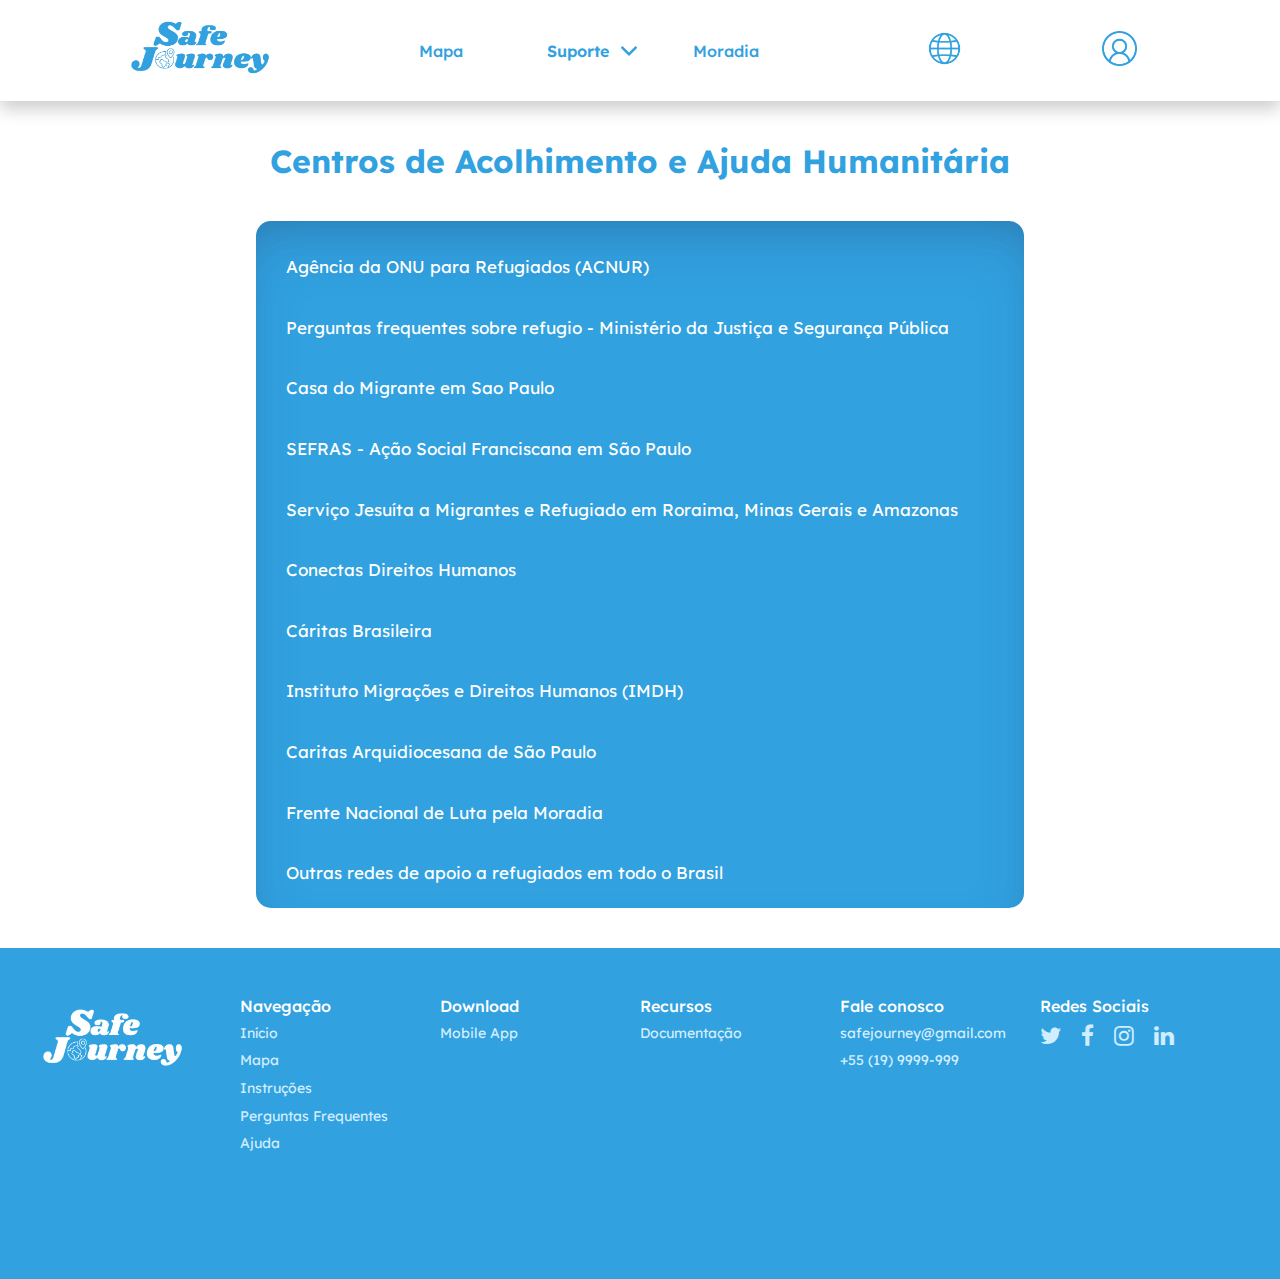
<file: ajuda.html>
<!DOCTYPE html>
<html lang="pt-br">
<head>
    <meta charset="UTF-8">
    <meta name="viewport" content="width=device-width, initial-scale=1.0">
    <title>Safe Journey - Ajuda</title>
    <link rel="shortcut icon" href="favicon.ico" type="image/x-icon">
    <link rel="stylesheet" href="./css/ajuda.css">
    <link rel="stylesheet" href="https://cdnjs.cloudflare.com/ajax/libs/font-awesome/4.7.0/css/font-awesome.min.css">
    <!-- IMPORTANDO FONTE -->
    <style>
        @import url('https://fonts.googleapis.com/css2?family=Lexend:wght@100..900&display=swap');
    </style>
</head>
<body>

<!-- MENU DE NAVEGAÇÃO -->
<header>
  <a href="./index.html"><img class="logo" src="./img/logo2.png" alt="Logo Safe Journey" style="width: 60%; height: 80%; margin-top: 5px; margin-bottom: 5px; margin-right: -10px;" /></a> 
  <div class="navbar">
    <a data-i18n="map" href="./mapa1.html">Mapa</a>
    <div class="dropdown">
      <button data-i18n="suporte" class="dropbtn">Suporte</button><img class="down" src="./img/seta3.png">
      <div class="dropdown-content">
        <a data-i18n="title1" href="./instrucoes.html">Instruções</a>
        <a data-i18n="title2" href="./perguntas.html">Perguntas Frequentes</a>
        <a data-i18n="ajuda" href="./ajuda.html">Ajuda</a>
      </div>
    </div>
    <a data-i18n="moradia" href="./moradia.html">Moradia</a>
  </div>
  <div class="lang">
    <button class="lang"><img src="./img/language.png" style="width: 100%"/></button>
    <div class="dropdown-content">
      <a href="#" onclick="mudarIdioma('en')">English</a>
      <a href="#" onclick="mudarIdioma('pt')">Portuguese</a>
    </div>
  </div>
  <div class="user_pfp">
    <button class="user_pfp"><img src="./img/user.png"></button>
    <div class="dropdown-content">
      <a data-i18n="perfil" href="./perfil.html">Ver perfil</a>
      <a data-i18n="logout" href="#" onclick="logout()">Sair</a>
    </div>
  </div>
  </div>
  </div>
</header>

    <br>
    <br>
    <h1 class="t_ajuda" data-i18n="title3"></h1>
    <br>
    <br>
    <div class="ajuda">
      <div class="container">
        <p><a data-i18n="h1" href="https://help.unhcr.org/brazil/" target=_blank>Agência da ONU para Refugiados (ACNUR)</a></p>
        <p><a data-i18n="h2" href="https://www.gov.br/mj/pt-br/acesso-a-informacao/perguntas-frequentes/refugio" target=_blank>Perguntas frequentes sobre refugio - Ministério da Justiça e Segurança Pública</a></p>
        <p><a data-i18n="h3" href="https://missaonspaz.org/casa-do-migrante/" target=_blank>Casa do Migrante em São Paulo</a></p>
        <p><a data-i18n="h4" href="https://www.sefras.org.br/imigrantes-e-refugiados" target="_blank">SEFRAS - Ação Social Franciscana em São Paulo</a></p>
        <p><a data-i18n="h5" href="https://sjmrbrasil.org/">Serviço Jesuíta a Migrantes e Refugiado em Roraima, MG e em Amazonas</a></p>
        <p><a data-i18n="h6" href="https://www.conectas.org/noticias/conectas-lanca-relatorio-anual-de-atividades-de-2023/?gad_source=1&gclid=Cj0KCQjwr9m3BhDHARIsANut04YlD2H584NKQGCPB22iifWgB0fm1Lg3VngWPll8RsyLkGpkI2SEk34aAp30EALw_wcB#:~:text=Conectas%20divulga%20seu%20relat%C3%B3rio%20anual,e%20da%20democracia%20no%20Brasil.">Conectas Direitos Humanos</a></p>
        <p><a data-i18n="h7" href="https://caritas.org.br/">Cáritas Brasileira</a></p>
        <p><a data-i18n="h8" href="https://www.migrante.org.br/">Instituto Migrações e Direitos Humanos (IMDH)</a></p>
        <p><a data-i18n="h9" href="https://caritascampinas.org.br/">Caritas Arquidiocesana</a></p>
        <p><a data-i18n="h10" href="https://portaldaflm.com.br/">Frente Nacional de Luta pela Moradia</a></p>
        <p><a data-i18n="h11" href="https://www.gov.br/mj/pt-br/assuntos/seus-direitos/refugio/integracao-local/rede-de-apoio-a-refugiados">Outras redes de apoio a refugiados em todo o Brasil</a></p>
        <br>
      </div>
    </div>
  <br>
  <br>

 <!-- FOOTER -->
 <footer>
  <div class="footer-col">
    <a href="./index.html"><img class="logo" src="./img/safeJourney_logo.png" alt="Logo Safe Journey" style="width: auto; height: 28%; margin-top: 5px; margin-bottom: 5px;" /></a> 
    <div class="nav">
      <h1 data-i18n="nav" class="title">Navegação</h1>
      <a data-i18n="home" href="./index.html">Início</a>
      <a data-i18n="map" href="./mapa1.html">Mapa</a>
      <a data-i18n="title1" href="./instrucoes.html">Instruções</a>
      <a data-i18n="title2" href="./perguntas.html">Perguntas Frequentes</a>
      <a data-i18n="ajuda" href="./ajuda.html">Ajuda</a>
    </div>
    <div class="download">
      <h1 class="title">Download</h1>
      <a href="#">Mobile App</a>
    </div>
    <div class="recursos">
      <h1 data-i18n="recursos" class="title">Recursos</h1>
      <a data-i18n="docm" href="#">Documentação</a>
    </div>
    <div class="fale_conosco">
      <h1 data-i18n="us" class="title">Fale Conosco</h1>
      <p>safejourney@gmail.com</p>
      <p>+55 (19) 9999-999</p>
    </div>
    <div class="redes_sociais">
      <h1 data-i18n="redes" class="title">Redes Sociais</h1>
      <div class="redes_sociais_icons">
        <br />
        <a href="https://x.com"
          ><i class="fa fa-twitter" style="font-size: 23px"></i
        ></a>
        <a href="https://www.facebook.com"
          ><i class="fa fa-facebook" style="font-size: 23px"></i
        ></a>
        <a href="https://www.instagram.com"
          ><i class="fa fa-instagram" style="font-size: 23px"></i
        ></a>
        <a href="https://br.linkedin.com"
          ><i class="fa fa-linkedin" style="font-size: 23px"></i
        ></a>
      </div>
    </div>
  </div>
</footer>
</body>
<script src="https://cdn.botpress.cloud/webchat/v2.2/inject.js"></script>
<script src="https://files.bpcontent.cloud/2024/10/03/19/20241003194822-4APW5AQH.js"></script>

<script src="./js/translation.js"></script>
<script src="./js/lang.js"></script>
</html>
</file>
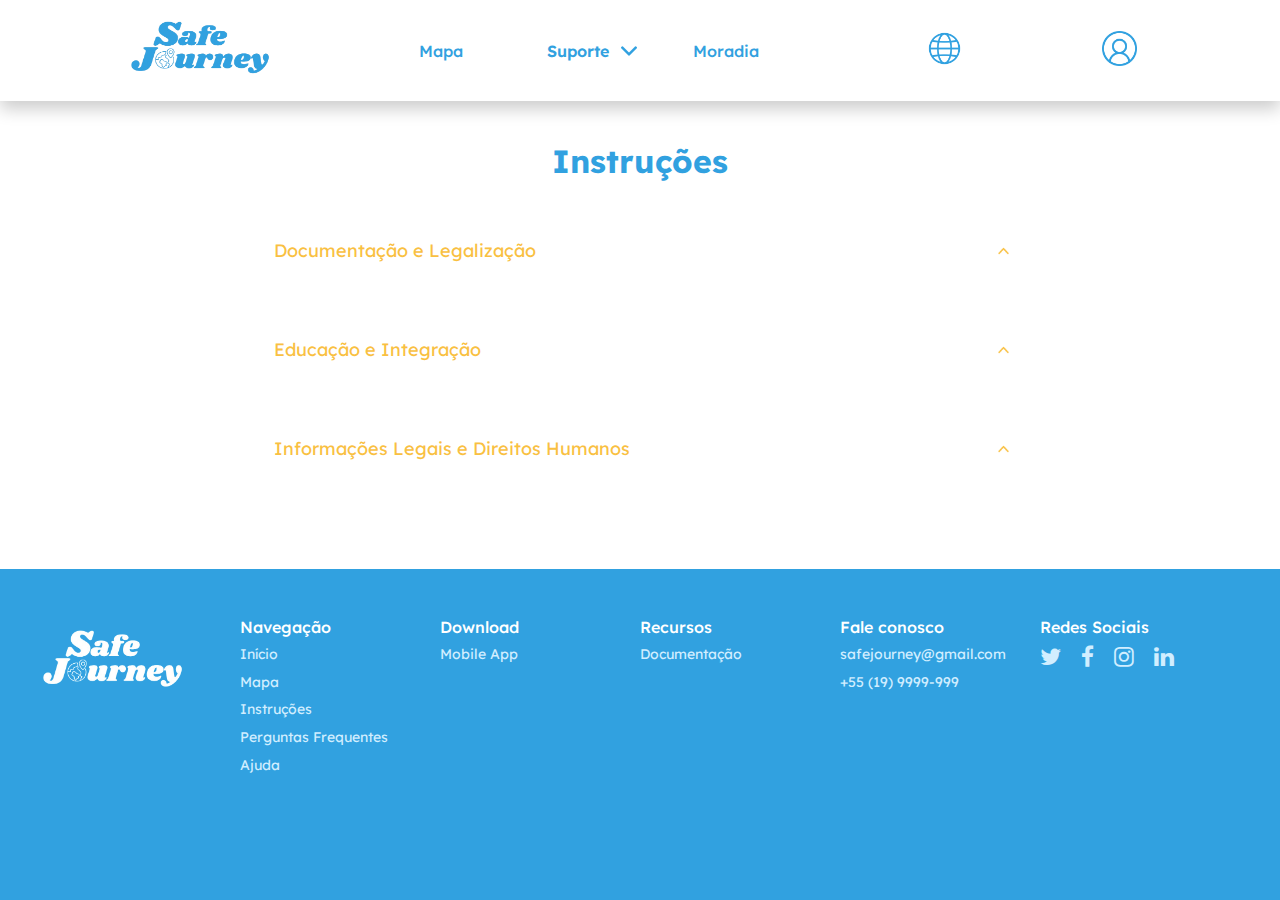
<file: instrucoes.html>
<!DOCTYPE html>
<html lang="pt-br">
<head>
    <meta charset="UTF-8">
    <meta name="viewport" content="width=device-width, initial-scale=1.0">
    <title>Safe Journey - Instruções</title>
    <link rel="shortcut icon" href="favicon.ico" type="image/x-icon">
    <link rel="stylesheet" href="./css/instrucoes.css">
    <link rel="stylesheet" href="https://cdnjs.cloudflare.com/ajax/libs/font-awesome/4.7.0/css/font-awesome.min.css">
    <!-- IMPORTANDO FONTE -->
    <style>
        @import url('https://fonts.googleapis.com/css2?family=Lexend:wght@100..900&display=swap');
    </style>
</head>
<body>

<!-- MENU DE NAVEGAÇÃO -->
<header>
  <a href="./index.html"><img class="logo" src="./img/logo2.png" alt="Logo Safe Journey" style="width: 60%; height: 80%; margin-top: 5px; margin-bottom: 5px; margin-right: -10px;" /></a> 
  <div class="navbar">
    <a data-i18n="map" href="./mapa1.html">Mapa</a>
    <div class="dropdown">
      <button data-i18n="suporte" class="dropbtn">Suporte</button><img class="seta" src="./img/seta3.png">
      <div class="dropdown-content">
        <a data-i18n="title1" href="./instrucoes.html">Instruções</a>
        <a data-i18n="title2" href="./perguntas.html">Perguntas Frequentes</a>
        <a data-i18n="ajuda" href="./ajuda.html">Ajuda</a>
      </div>
    </div>
    <a data-i18n="moradia" href="./moradia.html">Moradia</a>
  </div>
  <div class="lang">
    <button class="lang"><img src="./img/language.png" style="width: 100%"/></button>
    <div class="dropdown-content">
      <a href="#" onclick="mudarIdioma('en')">English</a>
      <a href="#" onclick="mudarIdioma('pt')">Portuguese</a>
    </div>
  </div>
  <div class="user_pfp">
    <button class="user_pfp"><img src="./img/user.png"></button>
    <div class="dropdown-content">
      <a data-i18n="perfil" href="./perfil.html">Ver perfil</a>
      <a data-i18n="logout" href="#" onclick="logout()">Sair</a>
    </div>
  </div>
  </div>
  </div>
</header>

<br>
<br>
<h1 class="t_instrucoes" data-i18n="title1"></h1>
<br>
<br>

<!-- INSTRUÇÕES -->
<div class="instrucoes">
  <!-- Documentação e Legalização -->
  <div class="doc">
    <div class="accordion">
      <button data-i18n="doc" class="btn_acc">Documentação e Legalização</button><img class="down" src="./img/seta.png">
    </div>
    <div class="content">
      <div class="box">
        <p data-i18n="doc_desc1">Para solicitar refúgio no Brasil é preciso estar em solo brasileiro, assim que a pessoa chegar é necessário que ela vá para uma delegacia da Polícia Federal ou uma unidade de imigração na fronteira.</p> 
        <p data-i18n="doc_desc2">A solicitação é gratuita e pode ser feita pela pessoa imigrante, não é obrigatório ter um advogado.</p>
        <button data-i18n="doc_sub1" class="subaccordion">Primeiro passo<span class="down2"></span></button>
        <div class="container">
          <p data-i18n="doc_sub1_desc1">- Fazer um cadastro no Sisconare, um sistema na qual se solicita o reconhecimento da condição de refugiado no Brasil; </p>
          <p data-i18n="doc_sub1_desc2">- Entrar no sistema, clicar em “Solicitações” e clicar na opção “Solicitação de refúgio";</p>
          <p data-i18n="doc_sub1_desc3">- Responder o formulário disponível;</p>
          <p data-i18n="doc_sub1_desc4">- Imprimir a página ou anotar o código de controle;</p> 
          <p data-i18n="doc_sub1_desc5">- Agendar atendimento na Polícia Federal para emitir seu documento de identificação o protocolo de refúgio. </p>
        </div>
        <button data-i18n="doc_sub2" class="subaccordion">Segundo passo<span class="down"></span></button>
        <div class="container">
          <p data-i18n="doc_sub2_desc1">- Após o preenchimento do formulário é preciso levar o número de controle que aparece na tela para uma unidade da Polícia Federal, pois lá eles coletarão as digitais para fazer o registro do solicitante. Ao final, é entregue o Protocolo de Refúgio;</p>
          <p data-i18n="doc_sub2_desc2">- Esse protocolo precisa ser renovado anualmente na Polícia Federal, até o processo de refúgio ser decidido pelo Conare. Se ele não for renovado após 6 meses da data de validade, o processo de refúgio é extinto sem análise do Conare e o solicitante fica irregular no Brasil.</p> 
          <p data-i18n="doc_sub2_desc3">Consulte no link abaixo o endereço das unidades da Polícia Federal e verifique se é preciso agendar atendimento.</p>
          <p><a target="_blank" href="https://www.gov.br/pf/pt-br/acesso-a-informacao/institucional/quem-e-quem/superintendencias-e-delegacias">https://www.gov.br/pf/pt-br/acesso-a-informacao/institucional/quem-e-quem/superintendencias-e-delegacias.</a></p>
        </div>
        <button data-i18n="doc_sub3" class="subaccordion">Terceiro passo<span class="down"></span></button>
        <div class="container">
          <p><strong data-i18n="doc_sub3_title1">Entrevista de elegibilidade:</strong></p>
          <p data-i18n="doc_sub3_desc1">A entrevista de elegibilidade tem como função fazer o reconhecimento das condições da pessoa que solicita refúgio. Essa pessoa conversará com um representante da Coordenação-Geral do Conare para explicar com o máximo de detalhes possível o motivo de ter saído do país de origem e ter pedido refúgio no Brasil.</p> 
          <p data-i18n="doc_sub3_desc2">Se tiver documentos, fotos, matérias de revistas que comprovem a situação pessoal que vivenciou no país de origem, leve à entrevista ou envie essas informações para a Coordenação-Geral do Conare <a target="_blank" href="https://www.gov.br/mj/pt-br/assuntos/seus-direitos/refugio/servicos/enviar-documentos-e-informacoes">neste link</a>.</p>
          <p data-i18n="doc_sub3_desc3">As informações apresentadas não serão reveladas, estão protegidas por lei e somente representantes do governo brasileiro terão acesso a eles. </p>
          <p data-i18n="doc_sub3_desc4">Logo após, o Comitê Nacional para os Refugiados (Conare) poderá analisar melhor o seu pedido e tomar uma decisão.  </p>
          <br>
          <p><strong data-i18n="doc_sub3_title2">Como funciona a entrevista?</strong></p>
          <p data-i18n="doc_sub3_desc5">As entrevistas são feitas por videoconferência ou presencialmente em um dos Núcleos Regionais da CG-Conare em São Paulo (SP), Campinas (SP) ou Rio de Janeiro (RJ), ou na sede em Brasília (DF). Algumas missões para outras regiões do país também ocorrem de tempos em tempos. A modalidade da entrevista depende do endereço da pessoa solicitante. </p>
          <p data-i18n="doc_sub3_desc6">Os links abaixo ensinam a acessar a entrevista pelo computador e pelo celular/tablet: </p>
          <p data-i18n="doc_sub3_desc7">- Computador: <a href="https://youtu.be/S0cl3nZgRW0">https://youtu.be/S0cl3nZgRW0;</a></p>
          <p data-i18n="doc_sub3_desc8">- Computador (Espanhol): <a href="https://youtu.be/bCkVpEBP6JMv">https://youtu.be/bCkVpEBP6JMv;</a></p>
          <p data-i18n="doc_sub3_desc9">- Celular/Tablet: <a href="https://youtu.be/clXBd1XC7O8">https://youtu.be/clXBd1XC7O8;</a></p>
          <p data-i18n="doc_sub3_desc10">- Explicação e detalhes sobre a entrevista: <a href="https://youtu.be/IG8EtSnkFFE">https://youtu.be/IG8EtSnkFFE;</a></p>
          <br>
          <p><strong data-i18n="doc_sub3_title3">O que levar para a entrevista?</strong></p>
          <p data-i18n="doc_sub3_desc11">- Passaporte;</p>
          <p data-i18n="doc_sub3_desc12">- Protocolo de Refúgio;</p>
          <p data-i18n="doc_sub3_desc13">- CPF;</p>
          <p data-i18n="doc_sub3_desc14">- Carteira de trabalho;</p>
          <p data-i18n="doc_sub3_desc15">- Carteira de identidade;</p>
          <p data-i18n="doc_sub3_desc16">- Fotos;</p>
          <p data-i18n="doc_sub3_desc17">- Matérias de jornais e revistas etc.</p>
          <br>
          <p><strong data-i18n="doc_sub3_title4">Não falo português. Como faço?</strong></p>
          <p data-i18n="doc_sub3_desc18">A Coordenação-Geral do Conare providencia intérpretes nos idiomas inglês, espanhol, francês, árabe e chinês. Porém é necessário avisar com antecedência que você precisa de um intérprete em um desses idiomas, enviando um e-mail para entrevista.conare@mj.gov.br ou mensagem pelo WhatsApp +55 (61) 99972-7298.</p> 
          <p data-i18n="doc_sub3_desc19">Se a pessoa solicitante falar apenas uma outra língua, será preciso levar um intérprete, que deverá assinar um Termo de Responsabilidade do Intérprete e enviar à Coordenação-Geral do Conare. Clique nos links abaixo para baixar o termo no idioma de preferência: </p>
          <p>- <a target="_blank" href="https://www.gov.br/mj/pt-br/assuntos/seus-direitos/refugio/o-que-e-refugio/anexos/termoderesponsabilidadeinterpretev3-1.pdf">Termo de Responsabilidade do(a) Intérprete (Português)</a>;</p>
          <p>- <a target="_blank" href="https://www.gov.br/mj/pt-br/assuntos/seus-direitos/refugio/o-que-e-refugio/anexos/termo-de-responsabilidade-interprete-english.pdf">Interpreter Statement of Responsability (English)</a>;</p>
          <p>- <a target="_blank" href="https://www.gov.br/mj/pt-br/assuntos/seus-direitos/refugio/o-que-e-refugio/anexos/termo-de-responsabilidade-interprete-espanhol-v2.pdf">Declaración de Responsabilidad del(de la) Intérprete (Español)</a>;</p>
          <p>- <a target="_blank" href="https://www.gov.br/mj/pt-br/assuntos/seus-direitos/refugio/o-que-e-refugio/anexos/termo-de-responsabilidade-interprete-v2_fr.pdf">Terme de Responsabilité de l'Intérprete (Francês)</a>;</p>
          <p>- <a target="_blank" href="https://www.gov.br/mj/pt-br/assuntos/seus-direitos/refugio/o-que-e-refugio/anexos/termo-de-responsabilidade-arabe.pdf">بيان†واجبات†المترجم†ومسؤوليات†ه (Árabe)</a>.</p>
          <br>
        </div>
      </div>
    </div>
  </div>

  <br>
  <br>
  
  <!-- Educação e Integração -->
  <div class="edu">
    <div class="accordion">
      <button data-i18n="edu" class="btn_acc">Educação e Integração</button><img class="down" src="./img/seta.png">
    </div>
    <div class="content">
      <div class="box">
        <button data-i18n="edu_sub1" class="subaccordion">Direitos Educacionais para Refugiados<span class="down"></span></button>
        <div class="container">
          <p data-i18n="edu_sub1_desc1">Devido a Lei 9.474/1997 - Estatuto dos Refugiados, os solicitantes de refúgio e os refugiados têm o direito à educação no Brasil. O sistema educacional brasileiro é composto por diferentes níveis, como: </p>
          <p data-i18n="edu_sub1_desc2">- Educação Infantil (0-6 anos), que inclui creches e pré-escolas;</p>
          <p data-i18n="edu_sub1_desc3">- Ensino Fundamental (7-14 anos), dividido do 1º ao 9º ano, inclui escolas estaduais e municipais; </p>
          <p data-i18n="edu_sub1_desc4">- Ensino Médio (15-17 anos), dividido do 1º ao 3º ano, também inclui escolas estaduais e municipais. </p>
          <p data-i18n="edu_sub1_desc5">Caso não tenha toda a documentação necessária, a legislação brasileira sobre refúgio declara que processos administrativos, como a matrícula em escolas, devem ser facilitados para pessoas refugiadas. </p>
          <p data-i18n="edu_sub1_desc6">Além do mais, refugiados e solicitantes de refúgio que possuem diplomas universitários têm a possibilidade de revalidar seus certificados com a ajuda do ACNUR e seus parceiros.</p>
          <br>
          <p><strong data-i18n="edu_sub1_desc7">Fonte: </strong><a data-i18n="edu_sub1_link" href="https://help.unhcr.org/brazil/educacao/#:~:text=Em%20S%C3%A3o%20Paulo%2C%20a%20organiza%C3%A7%C3%A3o,Clique%20aqui%20e%20saiba%20mais" target=_blank>Educação - Agência da ONU para Refugiados (ACNUR)</a></p>
          <br>
        </div>
      </div>        
      <div class="box">
        <button data-i18n="edu_sub2" class="subaccordion">Curso de Português<span class="down"></span></button>
        <div class="container">
          <p data-i18n="edu_sub2_desc1">A Fluency Academy, em parceria com o ACNUR (Alto Comissariado das Nações Unidas para os Refugiados), está oferecendo cursos de português online voltados para falantes de espanhol. Esses cursos são uma ótimos para quem deseja aprender ou aprimorar o português, principalmente para solicitantes de refúgio, refugiados e imigrantes.</p>
          <p data-i18n="edu_sub2_desc2">Além dos cursos online, algumas instituições públicas e organizações da sociedade civil também oferecem cursos de português presenciais e gratuitos. Esses cursos são oferecidos em várias regiões do Brasil por organizações parceiras do ACNUR. Porém, devido à alta demanda, pode haver listas de espera para conseguir uma vaga. </p>
          <p data-i18n="edu_sub2_desc3">Para conseguir achar um curso presencial, é indicado buscar as organizações parceiras do ACNUR na sua região.</p>
          <br>
          <p><strong data-i18n="edu_sub1_desc7">Fonte: </strong><a data-i18n="edu_sub2_link" href="https://help.unhcr.org/brazil/educacao/#:~:text=Em%20S%C3%A3o%20Paulo%2C%20a%20organiza%C3%A7%C3%A3o,Clique%20aqui%20e%20saiba%20mais" target=_blank>Educação - Agência da ONU para Refugiados (ACNUR)</a></p>
          <br>
        </div>
      </div>
      <div class="box">
        <button class="subaccordion" data-i18n="edu_sub3">Informações para trabalhadores refugiados<span class="down"></span></button>
        <div class="container">
          <p data-i18n="edu_sub3_desc1">A campanha "Proteja o Trabalho" é uma iniciativa permanente promovida pela Secretaria de Inspeção do Trabalho (SIT) desde setembro de 2020, em colaboração com a Organização Internacional do Trabalho (OIT), a Organização Internacional para as Migrações (OIM) e o Alto Comissariado das Nações Unidas para os Refugiados (ACNUR). </p>
          <p data-i18n="edu_sub3_desc2">Esse projeto tem como objetivo principal informar e conscientizar trabalhadores migrantes e refugiados, empregadores e outros membros da sociedade civil sobre os direitos trabalhistas estabelecidos pela legislação brasileira. A campanha aborda temas como carteira de trabalho, trabalho infantil, trabalho análogo à escravidão, aprendizagem profissional, trabalho temporário, entre outros.</p>
          <p data-i18n="edu_sub3_desc3">Para facilitar o acesso à informação, são disponibilizados cartilhas e vídeos em diversos idiomas, entre eles o inglês, espanhol, francês e árabe. Esse material auxilia os trabalhadores a ter consciência dos seus direitos e deveres, promovendo um ambiente de trabalho justo e seguro.</p>
          <br>
          <p><strong data-i18n="edu_sub1_desc7">Fonte: </strong><a data-i18n="edu_sub3_link" href="https://www.gov.br/trabalho-e-emprego/pt-br/acesso-a-informacao/acoes-e-programas/programas-projetos-acoes-obras-e-atividades/proteja" target=_blank>Proteção dos Trabalhadores Migrantes e Refugiados</a></p>  
          <br>
        </div>
      </div>
    </div>
  </div>

  <br>
  <br>

  <!-- Informações Legais e Direitos Humanos -->
  <div class="info">
    <div class="accordion">
      <button data-i18n="info" class="btn_acc">Informações Legais e Direitos Humanos</button><img class="down" src="./img/seta.png">
    </div>
    <div class="content">
      <div class="box">
        <button class="subaccordion" data-i18n="info_sub1">Informações Legais<span class="down"></span></button>
        <div class="container">
          <p data-i18n="info_sub1_desc1">Para ter acesso aos direitos garantidos por lei, o refugiado deve solicitar e obter o reconhecimento da condição de refugiado junto ao Conselho Nacional de Imigração (CONI). Com o reconhecimento, o refugiado recebe o Registro Nacional de Estrangeiro (RNE), que serve como documento de identidade e permite o acesso a diversos serviços.</p>
          <br>
          <p><strong data-i18n="edu_sub1_desc7">Fonte: </strong><p data-i18n="info_sub1_fonte">LEI N° 13.445, DE 24 DE MAIO DE 2017. Dispõe sobre os direitos e os deveres do migrante e do visitante, regula a sua entrada e estada no País e estabelece princípios e diretrizes para as políticas públicas para o emigrante.</p></p>
        </div>
      </div>
      <div class="box">
        <button class="subaccordion" data-i18n="info_sub2">Documentos importantes<span class="down"></span></button>
        <div class="container">
          <p><strong>RNE:</strong><p data-i18n="info_sub2_desc1">Registro Nacional de Estrangeiro.</p></p>
          <p><strong>CPF:</strong><p data-i18n="info_sub2_desc2">Cadastro de Pessoa Física.</p></p>
          <p><strong>CTPS:</strong><p data-i18n="info_sub2_desc3">Carteira de Trabalho e Previdência Social.</p></p>
        </div>
      </div>
      <div class="box">
        <button class="subaccordion" data-i18n="info_sub3">Órgãos importantes<span class="down"></span></button>
        <div class="container">
          <p><strong data-i18n="info_sub3_desc1">ACNUR:</strong><p data-i18n="info_sub3_desc2">Alto Comissariado das Nações Unidas para Refugiados.</p></p>
          <p><strong>CONI:</strong><p data-i18n="info_sub3_desc4">Conselho Nacional de Imigração.</p></p>
          <p><strong data-i18n="info_sub3_desc5">Ministério da Justiça e Segurança Pública:</strong><p data-i18n="info_sub3_desc6"> Responsável pela gestão da política migratória no Brasil.</p></p>
        </div>
      </div>
      <div class="box">
        <button class="subaccordion" data-i18n="info_sub4">Direitos Humanos e Direitos dos Refugiados<span class="down"></span></button>
        <div class="container">
          <p data-i18n="info_sub4_desc1">- Acesso a serviços básicos de Saúde, educação, moradia e assistência social são direitos fundamentais para todos os refugiados;</p>
          <p data-i18n="info_sub4_desc2">- Em muitos países, os refugiados têm liberdade de movimento dentro do território nacional;</p>
          <p data-i18n="info_sub4_desc3">- Proteção contra deportação, um refugiado não pode ser deportado para um país onde sua vida ou liberdade esteja ameaçada;</p>
          <p data-i18n="info_sub4_desc4">- Muitos países permitem que os refugiados trabalhem legalmente;</p>
          <p data-i18n="info_sub4_desc5">- A reunificação familiar é um direito importante para os refugiados;</p>
          <p data-i18n="info_sub4_desc6">- Proteção contra a tortura e tratamentos cruéis, desumanos ou degradantes.</p>
        </div>
      </div>
      <div class="box">
        <button class="subaccordion" data-i18n="info_sub5">Como denunciar violações?<span class="down"></span></button>
        <div class="container">
          <p><strong data-i18n="info_sub5_desc1">Agências das Nações Unidas:</strong><p data-i18n="info_sub5_desc2">O ACNUR (Alto Comissariado das Nações Unidas para Refugiados) é a principal agência das Nações Unidas responsável pela proteção internacional dos refugiados.</p></p>
          <p><strong data-i18n="info_sub5_desc3">Organizações não governamentais:</strong><p data-i18n="info_sub5_desc4">Existem diversas ONGs que trabalham na defesa dos direitos dos refugiados e podem oferecer apoio e orientação.</p></p>
          <p><strong data-i18n="info_sub5_desc5">Autoridades locais:</strong><p data-i18n="info_sub5_desc6">Polícia, Ministério Público e Defensoria Pública são alguns dos órgãos que podem receber denúncias.</p></p>
          <br>
          <p><strong data-i18n="info_sub5_desc7">Canais de denúncia:</strong></p>
          <p data-i18n="info_sub5_desc8">- Disque 100: Disque Direitos Humanos.</p>
          <p data-i18n="info_sub5_desc9">- Ouvidoria do Ministério da Justiça e Segurança Pública.</p>
          <p data-i18n="info_sub5_desc10">- Ouvidorias das instituições envolvidas no seu processo ou otras que possam ajudar.</p>
          <br>
          <p><strong data-i18n="edu_sub1_desc7">Fonte: </strong><a data-i18n="info_sub5_desc11" href="https://www.gov.br/mdh/pt-br/navegue-por-temas/migrantes-refugiados-e-apatridas" target=_blank>Migrantes, Refugiados e Apátridas</a></p>  
        </div>
      </div>
      <div class="box">
        <button class="subaccordion" data-i18n="info_sub6">É importante!<span class="down"></span></button>
        <div class="container">
          <p><strong data-i18n="info_sub6_desc1">Documentar:</strong><p data-i18n="info_sub6_desc2">Guarde provas das violações sofridas, como fotos, vídeos, testemunhas, etc.</p></p>
          <p><strong data-i18n="info_sub6_desc3">Buscar apoio:</strong><p data-i18n="info_sub6_desc4">Converse com outras pessoas que passaram por situações semelhantes, participe de grupos de apoio.</p> </p>
          <p><strong data-i18n="info_sub6_desc5">Busque seu direitos:</strong><p data-i18n="info_sub6_desc6">Denunciar é fundamental para garantir seus direitos e prevenir que outras pessoas sofram as mesmas violações.</p></p>
        </div>
        <br>
      </div>
    </div>
  </div>
  <br>
</div>

<br>
<br>

<!-- FOOTER -->
<footer>
  <div class="footer-col">
    <a href="./index.html"><img class="logo" src="./img/safeJourney_logo.png" alt="Logo Safe Journey" style="width: auto; height: 28%; margin-top: 5px; margin-bottom: 5px;" /></a> 
    <div class="nav">
      <h1 data-i18n="nav" class="title">Navegação</h1>
      <a data-i18n="home" href="./index.html">Início</a>
      <a data-i18n="map" href="./mapa1.html">Mapa</a>
      <a data-i18n="title1" href="./instrucoes.html">Instruções</a>
      <a data-i18n="title2" href="./perguntas.html">Perguntas Frequentes</a>
      <a data-i18n="ajuda" href="./ajuda.html">Ajuda</a>
    </div>
    <div class="download">
      <h1 class="title">Download</h1>
      <a href="#">Mobile App</a>
    </div>
    <div class="recursos">
      <h1 data-i18n="recursos" class="title">Recursos</h1>
      <a data-i18n="docm" href="#">Documentação</a>
    </div>
    <div class="fale_conosco">
      <h1 data-i18n="us" class="title">Fale Conosco</h1>
      <p>safejourney@gmail.com</p>
      <p>+55 (19) 9999-999</p>
    </div>
    <div class="redes_sociais">
      <h1 data-i18n="redes" class="title">Redes Sociais</h1>
      <div class="redes_sociais_icons">
        <br />
        <a href="https://x.com"
          ><i class="fa fa-twitter" style="font-size: 23px"></i
        ></a>
        <a href="https://www.facebook.com"
          ><i class="fa fa-facebook" style="font-size: 23px"></i
        ></a>
        <a href="https://www.instagram.com"
          ><i class="fa fa-instagram" style="font-size: 23px"></i
        ></a>
        <a href="https://br.linkedin.com"
          ><i class="fa fa-linkedin" style="font-size: 23px"></i
        ></a>
      </div>
    </div>
  </div>
</footer>

<script src="./js/instrucoes.js"></script>
</body>
<script src="https://cdn.botpress.cloud/webchat/v2.2/inject.js"></script>
<script src="https://files.bpcontent.cloud/2024/10/03/19/20241003194822-4APW5AQH.js"></script>

<script src="./js/translation.js"></script>
<script src="./js/lang.js"></script>
</html>
</file>
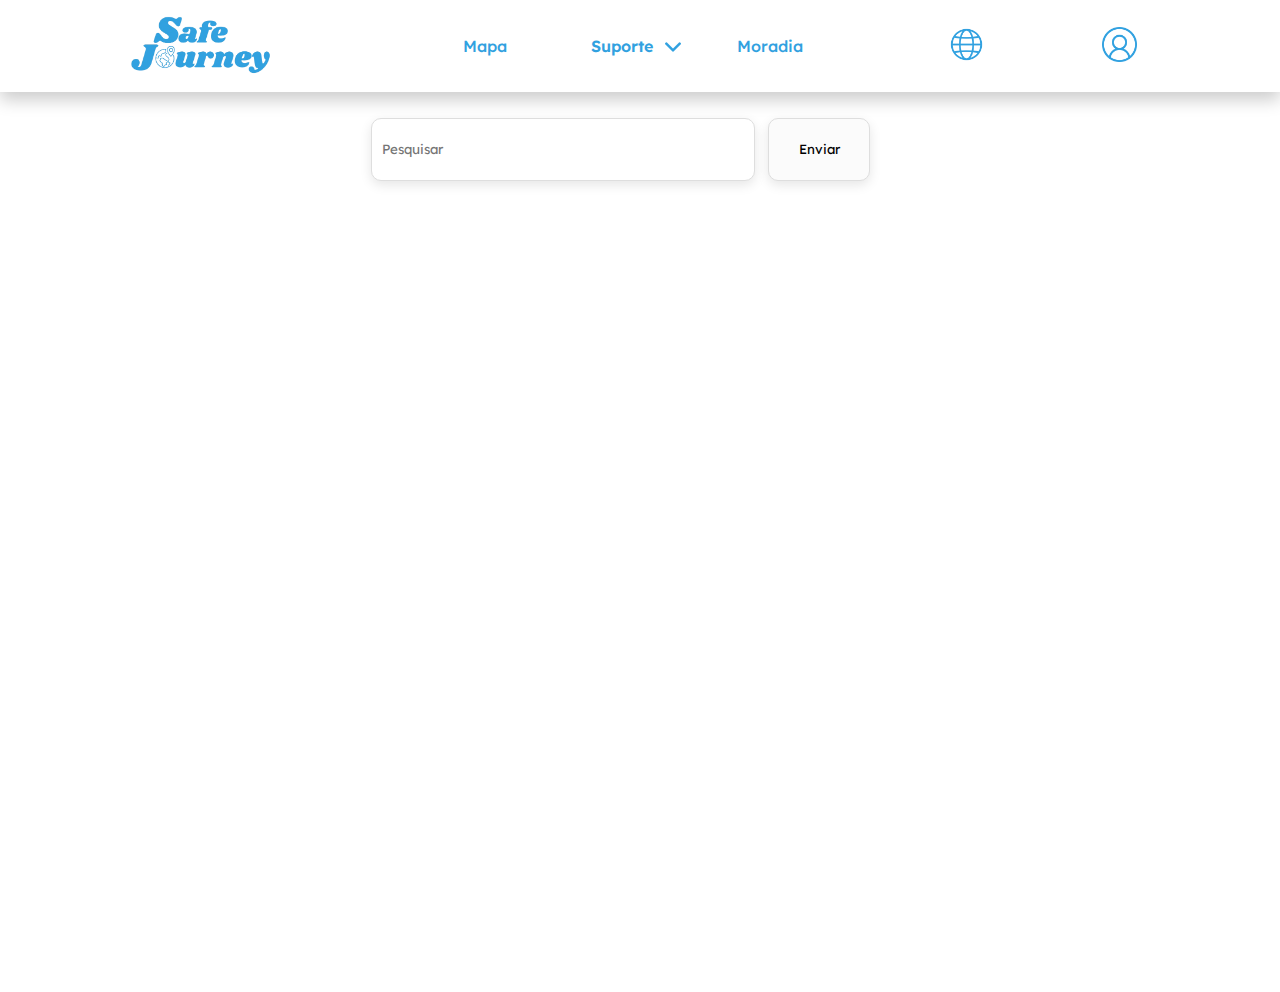
<file: mapa1.html>
<!DOCTYPE html>
<html lang="pt-br">
<head>
    <meta charset="UTF-8">
    <meta name="viewport" content="width=device-width, initial-scale=1.0">
    <title>Safe Journey - Mapa</title>
    <link rel="shortcut icon" href="favicon.ico" type="image/x-icon">
    <link rel="stylesheet" href="./css/mapa1.css">
    <link rel="stylesheet" href="https://cdnjs.cloudflare.com/ajax/libs/font-awesome/4.7.0/css/font-awesome.min.css">
    <!-- IMPORTANDO FONTE -->
    <style>
        @import url('https://fonts.googleapis.com/css2?family=Lexend:wght@100..900&display=swap');
    </style>

    <!-- IMPORTANDO API MAPA -->
    <script src="https://js.api.here.com/v3/3.1/mapsjs-core.js"></script>
    <script src="https://js.api.here.com/v3/3.1/mapsjs-service.js"></script>
    <script src="https://js.api.here.com/v3/3.1/mapsjs-ui.js"></script>
    <script src="https://js.api.here.com/v3/3.1/mapsjs-mapevents.js"></script>
    <link rel="stylesheet" type="text/css" href="https://js.api.here.com/v3/3.1/mapsjs-ui.css" />
</head>
<body>
  
<!-- MENU DE NAVEGAÇÃO -->
<header>
  <a href="./index.html"><img class="logo" src="./img/logo2.png" alt="Logo Safe Journey" style="width: 30%; height: 80%; margin-top: 5px; margin-bottom: 5px; margin-right: -10px;" /></a> 
  <div class="navbar">
    <a data-i18n="map" href="./mapa1.html">Mapa</a>
    <div class="dropdown">
      <button data-i18n="suporte" class="dropbtn">Suporte</button><img class="down" src="./img/seta3.png">
      <div class="dropdown-content">
        <a data-i18n="title1" href="./instrucoes.html">Instruções</a>
        <a data-i18n="title2" href="./perguntas.html">Perguntas Frequentes</a>
        <a data-i18n="ajuda" href="./ajuda.html">Ajuda</a>
      </div>
    </div>
    <a data-i18n="moradia" href="./moradia.html">Moradia</a>
  </div>
  <div class="lang">
    <button class="lang"><img src="./img/language.png" style="width: 100%"/></button>
    <div class="dropdown-content">
      <a href="#" onclick="mudarIdioma('en')">English</a>
      <a href="#" onclick="mudarIdioma('pt')">Portuguese</a>
    </div>
  </div>
  <div class="user_pfp">
    <button class="user_pfp"><img src="./img/user.png"></button>
    <div class="dropdown-content">
      <a data-i18n="perfil" href="./perfil.html">Ver perfil</a>
      <a data-i18n="logout" href="#" onclick="logout()">Sair</a>
    </div>
  </div>
  </div>
  </div>
</header>

<!-- BARRA DE PESQUISA -->
<form action="" id="form">
  <input placeholder="Pesquisar" type="text" id="endereco">
  <button type="submit" data-i18n="btn_enviar">Enviar</button>
</form>

<!-- MAPA -->
<div id="mapContainer" style="width: 100%; height: 100%;"></div>

<script src="./js/mapa1.js"></script>
<script>
  const form = document.getElementById('form');
  form.addEventListener("submit", function (event) {
    event.preventDefault();
    const input = document.getElementById("endereco").value + ", Brazil";
    geocodingParams = { 
      searchText: input 
    };
    geocoder.geocode(geocodingParams, onResult);

  })
</script>

<div id="results"></div>


<!-- LOCAIS -->
<style>
      #results {
      margin-top: 20px;
    }
</style>
</body>

<script src="./js/mapa1.js"></script>
<script src="./js/translation.js"></script>
<script src="./js/lang.js"></script>

</html>
</file>
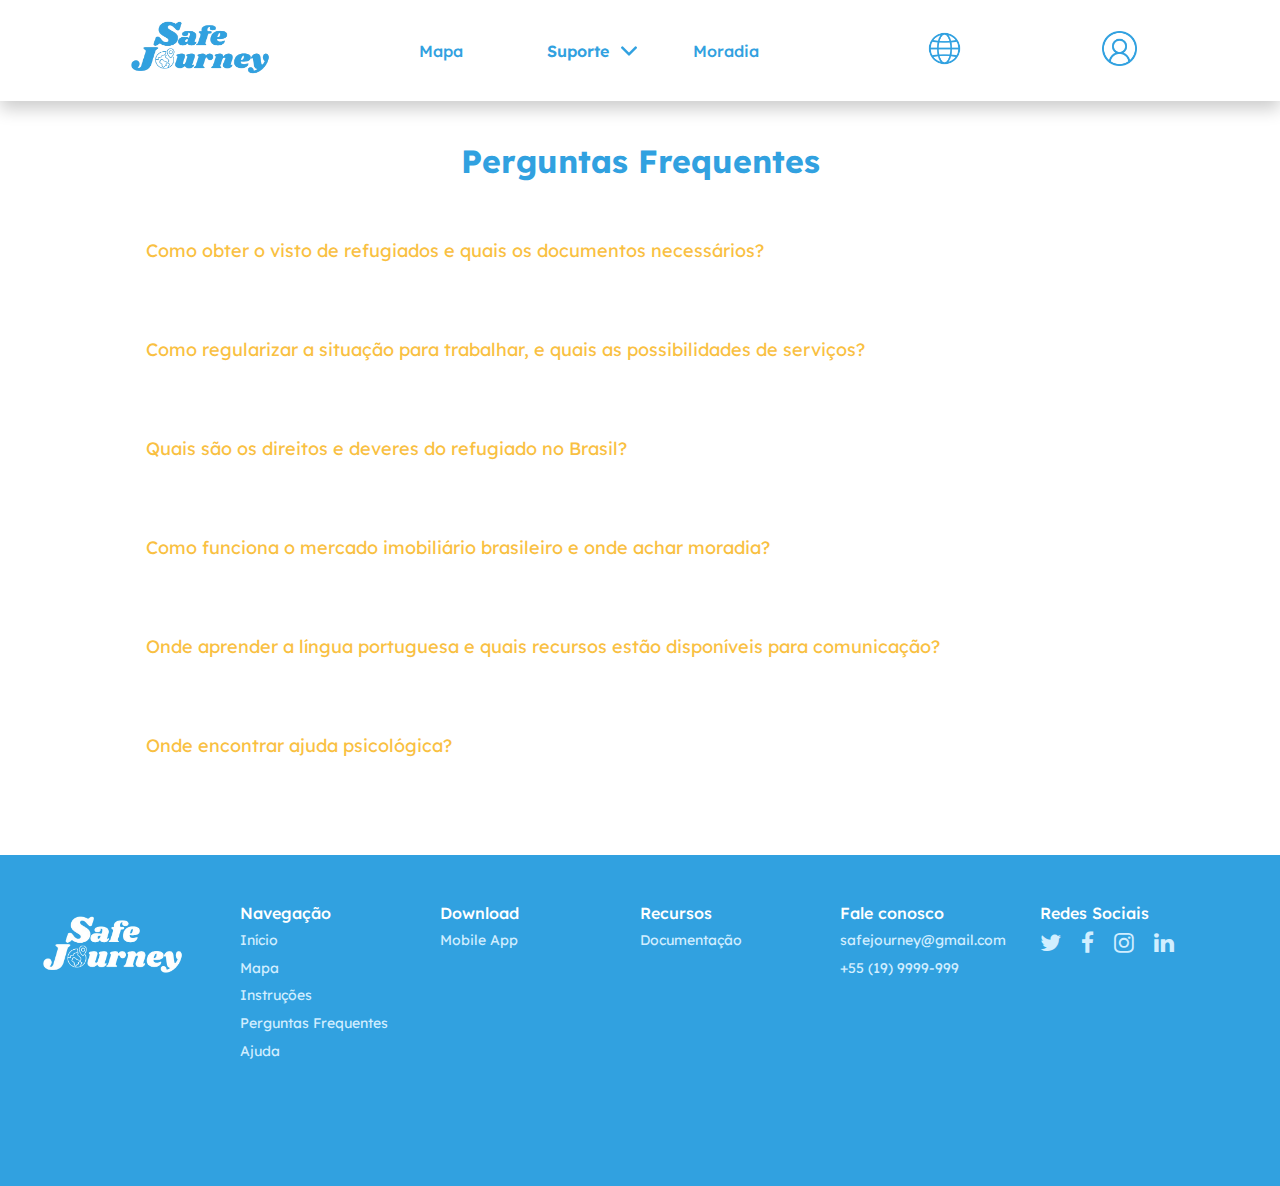
<file: perguntas.html>
<!DOCTYPE html>
<html lang="pt-br">
<head>
    <meta charset="UTF-8">
    <meta name="viewport" content="width=device-width, initial-scale=1.0">
    <title>Safe Journey - Perguntas Frequentes</title>
    <link rel="shortcut icon" href="favicon.ico" type="image/x-icon">
    <link rel="stylesheet" href="./css/perguntas.css">
    <link rel="stylesheet" href="https://cdnjs.cloudflare.com/ajax/libs/font-awesome/4.7.0/css/font-awesome.min.css">
    <!-- IMPORTANDO FONTE -->
    <style>
        @import url('https://fonts.googleapis.com/css2?family=Lexend:wght@100..900&display=swap');
    </style>
</head>
<body>

<!-- MENU DE NAVEGAÇÃO -->
<header>
  <a href="./index.html"><img class="logo" src="./img/logo2.png" alt="Logo Safe Journey" style="width: 60%; height: 80%; margin-top: 5px; margin-bottom: 5px; margin-right: -10px;" /></a> 
  <div class="navbar">
    <a data-i18n="map" href="./mapa1.html">Mapa</a>
    <div class="dropdown">
      <button data-i18n="suporte" class="dropbtn">Suporte</button><img class="seta" src="./img/seta3.png">
      <div class="dropdown-content">
        <a data-i18n="title1" href="./instrucoes.html">Instruções</a>
        <a data-i18n="title2" href="./perguntas.html">Perguntas Frequentes</a>
        <a data-i18n="ajuda" href="./ajuda.html">Ajuda</a>
      </div>
    </div>
    <a data-i18n="moradia" href="./moradia.html">Moradia</a>
  </div>
  <div class="lang">
    <button class="lang"><img src="./img/language.png" style="width: 100%"/></button>
    <div class="dropdown-content">
      <a href="#" onclick="mudarIdioma('en')">English</a>
      <a href="#" onclick="mudarIdioma('pt')">Portuguese</a>
    </div>
  </div>
  <div class="user_pfp">
    <button class="user_pfp"><img src="./img/user.png"></button>
    <div class="dropdown-content">
      <a data-i18n="perfil" href="./perfil.html">Ver perfil</a>
      <a data-i18n="logout" href="#" onclick="logout()">Sair</a>
    </div>
  </div>
  </div>
  </div>
</header>

  <br>
  <br>
  <h1 class="t_perguntas" data-i18n="title2"></h1>
  <br>
  <br>

  <!-- PERGUNTAS FREQUENTES -->
  <div class="perguntas">
    <div class="doc">
      <button class="accordion" data-i18n="perg1">Como obter o visto de refugiados e quais os documentos necessários?<span class="down"></span></button>
      <div class="content">
        <div class="box">
          <p><a data-i18n="resp1" onclick="instrucoes()" href="./instrucoes.html?accordion=1">Siga as instruções!</a></p> 
          <br>
        </div>
      </div>
      
      <br>
      <br>
      <br>

      <button class="accordion" data-i18n="perg2">Como regularizar a situação para trabalhar, e quais as possibilidades de serviços? <span class="down"></span></button>
      <div class="content">
        <div class="box">
            <div class="txt">
            <p style="display: inline; margin-left: 0;" data-i18n="resp2">O primeiro passo é registrar a solicitação de refúgio no </p>
            <strong style="display: inline; margin-left: 0;" data-i18n="acnur">ACNUR</strong>
            <p style="display: inline; margin-left: 0;" data-i18n="resp21"> ou na </p>
            <strong style="display: inline; margin-left: 0;" data-i18n="police">Polícia Federal</strong><p style="display: inline; margin-left: 0;" data-i18n="resp22">. É importante fazer isso assim que chegar ao Brasil.</p>

            <p style="margin-left: 0;" data-i18n="resp23">Após solicitar o refúgio, o refugiado receberá um protocolo que serve como comprovante de solicitação. Esse documento permite que a pessoa permaneça no país legalmente enquanto aguarda a decisão.</p> 
            <p style="margin-left: 0;" data-i18n="resp24">Com o protocolo em mãos, o refugiado pode solicitar a Carteira de Trabalho e Previdência Social (CTPS), que é necessária para formalizar empregos. O processo pode ser feito em um posto do Ministério do Trabalho.</p> 
            <p style="margin-left: 0;" data-i18n="resp25">O refugiado deve obter um Cadastro de Pessoa Física (CPF), que é essencial para a realização de várias atividades, como abrir contas bancárias e trabalhar formalmente. Isso pode ser feito na Receita Federal.</p>   
            <p style="margin-left: 0;" data-i18n="resp26">É importante acompanhar o processo de solicitação de refúgio e, após a concessão do status de refugiado, solicitar a emissão do Registro Nacional de Estrangeiro (RNE), que formaliza a situação legal. </p>
            <p style="margin-left: 0;" data-i18n="resp27">Com toda a documentação em ordem, o refugiado pode buscar oportunidades de emprego, utilizando redes de contatos, sites de vagas e organizações que oferecem suporte à inserção no mercado de trabalho.</p> 
            <p style="margin-left: 0;" data-i18n="resp28">Muitas ONGs oferecem serviços de orientação e ajuda na busca de emprego, além de cursos de capacitação profissional. </p>
            <br>
        </div>
        </div>
      </div>

      <br>
      <br>
      <br>

      <button class="accordion" data-i18n="perg3">Quais são os direitos e deveres do refugiado no Brasil?<span class="down"></span></button>
      <div class="content">
        <div class="box">
          <p data-i18n="resp3">Os refugiados no Brasil têm direitos e deveres garantidos pela legislação nacional, especialmente pela Lei de Refúgio (Lei nº 9.474/1997) e pela Constituição Federal.</p> 
          <p data-i18n="resp30">Os direitos são:</p>
          <p><strong data-i18n="resp31_bold">- Direito à Proteção Internacional: </strong><p data-i18n="resp31">Os refugiados têm o direito de não serem deportados para seu país de origem, onde correm risco de perseguição;</p></p>
          <p><strong data-i18n="resp32_bold">- Acesso à Documentação: </strong><p data-i18n="resp32">Eles têm direito a documentos de identidade e a um registro como refugiado, o que facilita o acesso a serviços e direitos;</p></p>
          <p><strong data-i18n="resp33_bold">- Direito à Assistência Social: </strong><p data-i18n="resp33">Têm acesso a programas de assistência social, saúde, educação e trabalho;</p></p>
          <p><strong data-i18n="resp34_bold">- Direito ao Trabalho: </strong><p data-i18n="resp34">Os refugiados podem trabalhar legalmente no Brasil e têm os mesmos direitos trabalhistas que os cidadãos brasileiros;</p></p>
          <p><strong data-i18n="resp35_bold">- Acesso à Justiça: </strong><p data-="resp35">Podem recorrer ao sistema judiciário brasileiro e contar com assistência jurídica.</p></p>
          <p data-i18n="resp36">Os deveres são:</p>
          <p><strong data-i18n="resp37_bold">- Cumprir as Leis: </strong><p data-i18n="resp37">Os refugiados devem respeitar as leis brasileiras, assim como qualquer cidadão.</p>
          <p><strong data-i18n="resp38_bold">- Atualizar Documentação: </strong><p data-i18n="resp38">É importante manter seus documentos atualizados e informados às autoridades competentes sobre qualquer mudança de endereço ou situação.</p> 
          <p><strong data-i18n="resp39_bold">- Colaborar com Autoridades: </strong><p data-i18n="resp39">Caso precisar, devem ajudar as autoridades em processos de regularização e em investigações.</p>
          <p><strong data-i18n="resp40_bold">- Integrar-se à Comunidade: </strong><p data-i18n="resp40">É incentivado que busquem integrar-se à sociedade, participando de atividades comunitárias, eventos culturais etc. </p>
          <br>
        </div>
      </div>

      <br>
      <br>
      <br>

      <button class="accordion" data-i18n="perg4">Como funciona o mercado imobiliário brasileiro e onde achar moradia?<span class="down"></span></button>
      <div class="content">
        <div class="box">
          <p data-i18n="resp4">O mercado imobiliário brasileiro é dinâmico e influenciado por diversos fatores econômicos, sociais e políticos. </p>
          <div class="txt">
          <p><strong style="display: inline; margin-left: 0;" data-i18n="resp41_bold">- Residencial: </strong><p data-i18n="resp41">São casas, apartamentos e condomínios.</p>
          <p><strong style="display: inline; margin-left: 0;" data-i18n="resp42_bold">- Comercial: </strong><p data-i18n="resp42">Possui escritórios, lojas e galpões.</p>           
          <p><strong style="display: inline; margin-left: 0;" data-i18n="resp43_bold">- Terrenos: </strong><p data-i18n="resp43">Lotes para construção.</p>
          <p><strong style="display: inline; margin-left: 0;" data-i18n="resp44_bold">- Industrial: </strong><p data-i18n="resp44">Imóveis para fábricas e armazéns.</p>
          </div>
          <p data-i18n="resp45">No Brasil existe a opção de financiamento, que consiste em obter crédito através de instituições financeiras, onde o objetivo principal é ajudar pessoas e empresas a adquirirem bens ou serviços que não poderiam pagar à vista. Os financiamentos são geralmente feitos por meio de bancos, com opções como o Sistema Financeiro de Habitação (SFH) e o Programa Minha Casa Minha Vida. A taxa de juros, a renda do comprador e o valor de entrada são fatores determinantes.</p> 
          <p data-i18n="resp46">O preço dos imóveis é influenciado pela localização, infraestrutura, demanda e oferta. Em grandes cidades, áreas centrais e lugares seguros tendem a ter preços mais altos.</p>
          <p data-i18n="resp47">Corretores de imóveis e imobiliárias desempenham um papel importante na intermediação de vendas e aluguéis, oferecendo serviços de avaliação e negociação. É possível encontrar moradia em sites de imóveis, imobiliárias, redes sociais, visitas em bairros, entre outros.</p> 
          <br>
        </div>
      </div>

      <br>
      <br>
      <br>

      <button class="accordion" data-i18n="perg5">Onde aprender a língua portuguesa e quais recursos estão disponíveis para comunicação?<span class="down"></span></button>
      <div class="content">
        <div class="box">
          <p><a data-i18n="resp5" onclick="instrucoes()" href="./instrucoes.html?accordion=1">Siga as instruções!</a></p> 
          <br>
        </div>
      </div>

      <br>
      <br>
      <br>

      <button class="accordion" data-i18n="perg6">Onde encontrar ajuda psicológica? <span class="down"></span></button>
      <div class="content">
        <div class="box">
          <p data-i18n="resp6">- Centros de Referência para a Assistência Social (CRAS);</p>
          <p data-i18n="resp61">- Organizações Não Governamentais (ONGs); </p>
          <p data-i18n="resp62">- Serviços públicos de saúde;</p>
          <p data-i18n="resp63">- Telefones de apoio;</p>
          <p data-i18n="resp64">- Rede de apoio da comunidade;</p>
          <p><a data-i18n="resp65" href="./ajuda.html">- Outros centros de acolhimento.</a></p> 
          <br>
        </div>
      </div>
    </div>
  </div>

<br>
<br>
<br>
<br>
  
<!-- FOOTER -->
<footer>
  <div class="footer-col">
    <a href="./index.html"><img class="logo" src="./img/safeJourney_logo.png" alt="Logo Safe Journey" style="width: auto; height: 28%; margin-top: 5px; margin-bottom: 5px;" /></a> 
    <div class="nav">
      <h1 data-i18n="nav" class="title">Navegação</h1>
      <a data-i18n="home" href="./index.html">Início</a>
      <a data-i18n="map" href="./mapa1.html">Mapa</a>
      <a data-i18n="title1" href="./instrucoes.html">Instruções</a>
      <a data-i18n="title2" href="./perguntas.html">Perguntas Frequentes</a>
      <a data-i18n="ajuda" href="./ajuda.html">Ajuda</a>
    </div>
    <div class="download">
      <h1 class="title">Download</h1>
      <a href="#">Mobile App</a>
    </div>
    <div class="recursos">
      <h1 data-i18n="recursos" class="title">Recursos</h1>
      <a data-i18n="docm" href="#">Documentação</a>
    </div>
    <div class="fale_conosco">
      <h1 data-i18n="us" class="title">Fale Conosco</h1>
      <p>safejourney@gmail.com</p>
      <p>+55 (19) 9999-999</p>
    </div>
    <div class="redes_sociais">
      <h1 data-i18n="redes" class="title">Redes Sociais</h1>
      <div class="redes_sociais_icons">
        <br />
        <a href="https://x.com"
          ><i class="fa fa-twitter" style="font-size: 23px"></i
        ></a>
        <a href="https://www.facebook.com"
          ><i class="fa fa-facebook" style="font-size: 23px"></i
        ></a>
        <a href="https://www.instagram.com"
          ><i class="fa fa-instagram" style="font-size: 23px"></i
        ></a>
        <a href="https://br.linkedin.com"
          ><i class="fa fa-linkedin" style="font-size: 23px"></i
        ></a>
      </div>
    </div>
  </div>
</footer>

<script src="./js/perguntas.js"></script>
</body>
<script src="https://cdn.botpress.cloud/webchat/v2.2/inject.js"></script>
<script src="https://files.bpcontent.cloud/2024/10/03/19/20241003194822-4APW5AQH.js"></script>

<script src="./js/translation.js"></script>
<script src="./js/lang.js"></script>
</html>
</file>
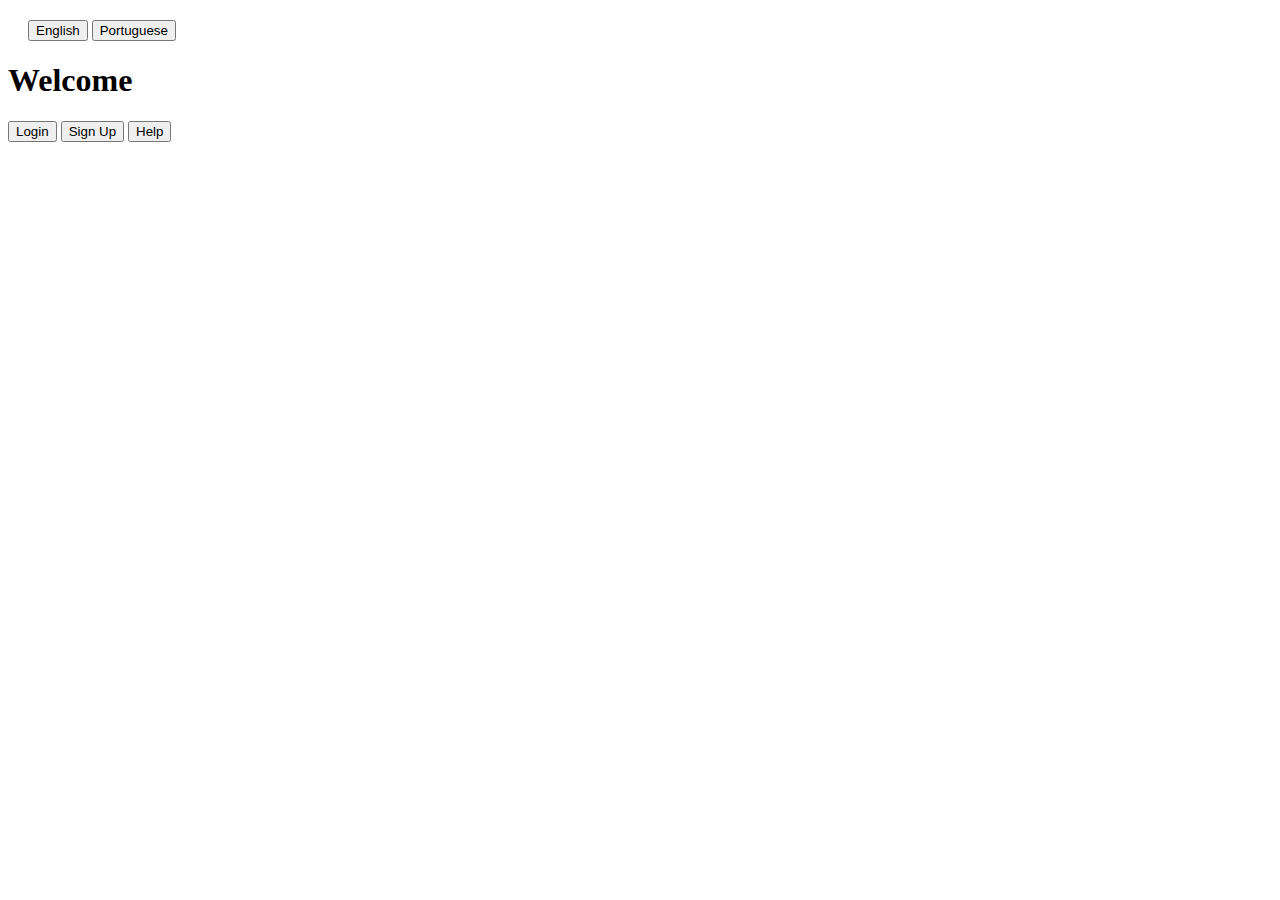
<file: translation.html>
<!DOCTYPE html>
<html lang="en">
<head>
    <meta charset="UTF-8">
    <meta name="viewport" content="width=device-width, initial-scale=1.0">
    <title>Multilingual Site</title>
    <style>
        .language-selector {
            margin: 20px;
        }
    </style>
</head>
<body>
    <div class="language-selector">
        <button onclick="setLanguage('en')">English</button>
        <button onclick="setLanguage('pt')">Portuguese</button>
    </div>
    <h1 data-i18n="welcome"></h1>
    <button data-i18n="login"></button>
    <button data-i18n="signup"></button>
    <button data-i18n="help"></button>

    <script>
        const translations = {
            en: {
                "welcome": "Welcome",
                "login": "Login",
                "signup": "Sign Up",
                "help": "Help"
            },
            pt: {
                "welcome": "Bem-vindo(a)",
                "login": "Login",
                "signup": "Cadastrar-se",
                "help": "Ajuda"
            }
        };

        function setLanguage(lang) {
            document.querySelectorAll('[data-i18n]').forEach(el => {
                el.textContent = translations[lang][el.getAttribute('data-i18n')];
            });
            localStorage.setItem('language', lang);
        }

        document.addEventListener('DOMContentLoaded', () => {
            const language = localStorage.getItem('language') || 'en';
            setLanguage(language);
        });
    </script>
</body>
</html>
</file>
<file: css/ajuda.css>
* {
    margin: 0;
    padding: 0;
    box-sizing: border-box;
    outline: none;
    font-family: "Lexend", sans-serif;
    font-style: normal;
}

html {
  height: 100%;
  min-height: 100%;
}

body {
    overflow-x: hidden;
    display: flex;
    flex-direction: column;
    min-height: 100%;
}

/* ----------- MENU DE NAVEGAÇÃO ----------- */
header {
  background-color: #ffffff;
  position: -webkit-sticky; /* Necessário para funcionar no Safari */
  position: sticky;
  top: 0;
  box-shadow: 0px 8px 16px 0px rgba(0,0,0,0.2);
  display: flex;
  justify-content: space-between;
  align-items: center;
  padding: 10px 10%;
}

.logo {
  float: left;
  cursor: pointer;
}

.navbar {
  margin-left: -120px;
  position: -webkit-sticky; /* Necessário para funcionar no Safari */
  position: sticky;
  top: 0;
  align-items: center;
  background-color: #ffffff;
}

.navbar > a {
  float: left;
  font-weight: 500;
  font-size: 16px;
  color: #31a1e0;
  text-align: center;
  padding: 14px 42px;
  text-decoration: none;
  position: relative;
  transition: 0.4s;
}

.navbar > a:before {
  content: "";
  position: absolute;
  width: 0; 
  height: 2px; 
  background-color: #31a1e0; 
  bottom: 0; 
  left: 0; 
  transition: width 0.3s ease; 
}
.navbar > a:hover::before {
  width: 100%;
}

.arrow {
  background: transparent;
  width: 0.5em;
  height: 0.5em;
  display: inline-block;
  vertical-align: middle;
  border-left: 0.15em solid currentColor;
  border-bottom: 0.15em solid currentColor;
  transform: rotate(-45deg);
  margin-left: 0.38em;
  margin-top: -0.25em;
}

/* ----------- DROPDOWN DO MENU ----------- */
.dropdown {
  float: left;
  overflow: hidden;
}

.down {
  background: transparent;
  width: 1.0em;
  height: 1.0em;
  display: inline-block;
  vertical-align: middle;
  margin-left: -30px;
  margin-top: -0.15em;
}
  
.dropdown .dropbtn {
  font-weight: 600;
  font-size: 16px;  
  border: none;
  outline: none;
  color: #31a1e0;
  padding: 14px 42px;
  background-color: inherit;
  font-family: inherit;
  margin: 0;
}
  
.dropdown-content {
  display: none;
  position: absolute;
  background-color: #ffffff;
  min-width: 160px;
  box-shadow: 0px 8px 16px 0px rgba(0,0,0,0.2);
}
  
.dropdown-content a {
  font-weight: 400;
  float: none;
  color: #31a1e0;
  padding: 12px 16px;
  text-decoration: none;
  display: block;
  text-align: left;
}
  
.dropdown-content a:hover {
  border-radius: 10px;
  background-color: #f9f9f9;
}
  
.dropdown:hover .dropdown-content {
  display: block;
  border-radius: 10px;
}

/* ----------- IDIOMAS ----------- */
.lang {
  width: 35px; 
  height: auto; 
  margin-right: 15px; 
  border: none;
  background-color: transparent;
  cursor: pointer;
  position: relative;
  z-index: 999;
}

.lang img {
  width: 100%;  
  height: auto; 
}

.lang .dropdown-content {
  border-radius: 12px;
  display: none;
  position: absolute;
  background-color: #ffffff;
  min-width: 150px;
  box-shadow: 0px 8px 16px 0px rgba(0,0,0,0.2);
  z-index: 1001;
  height: 80px;
}

.lang:hover .dropdown-content {
  display: block;
  z-index: 999;
}

/* ----------- PERFIL ----------- */
.user_pfp {
  width: 35px; 
  height: auto; 
  margin-right: 15px; 
  border: none;
  background-color: transparent;
  cursor: pointer;
  position: relative;
}

.user_pfp img {
  width: 100%;  
  height: auto; 
}

.dropdown-content {
  border-radius: 12px;
  display: none;
  position: absolute;
  background-color: #ffffff;
  min-width: 160px;
  box-shadow: 0px 8px 16px 0px rgba(0,0,0,0.2);
}

.user_pfp:hover .dropdown-content {
  display: block;
}

/* ----------- TÍTULO ----------- */
.t_ajuda {
  color: #31a1e0;
  text-align: center;
}

/* ----------- CONTAINER ----------- */
.ajuda {
  display: flex;
  align-items: center;
  justify-content: center;
}

.container {
  background-color: #31a1e0;
  border-radius: 15px;
  width: 40%;
  height: 45%;
  box-shadow: rgba(50, 50, 93, 0.164) 0px 30px 60px -12px inset, rgba(0, 0, 0, 0.144) 0px 18px 36px -18px inset;
}

.container a {
  margin-top: 30px;
  margin-left: 30px;
  color: #ffffff;
  font-size: 17px;
  transition: 0.4s;
  display:inline-block;
}

.container a:hover {
  font-weight: bold;
}

/* ----------- FOOTER ----------- */
footer {
  color: #fff;
  background-color: #31a1e0;
  width: 100%;
  bottom: 0;
  margin-top: auto;
}

footer .logo {
  height: 30%;
}

footer .footer-col {
  display: grid;
  grid-template-columns: repeat(6, 1fr);
  padding: 3rem 2.5rem;
}

footer .title {
  width: 60%;
  margin-bottom: 3px;
  font-weight: 500;
  font-size: 16px;
}

footer p, a {
  font-size: 14px;
  color: #d1eeff;
  font-weight: 400;
  text-decoration: none;
  display: grid;
  grid-template-columns: repeat(5);
  padding: 0.3rem 0.0rem;
  word-break: keep-all;
}

footer a:hover {
  text-decoration: underline;
}

footer .redes_sociais_icons {
  display: flex;
  align-items: center; 
  margin-left: -20px;
  gap: 20px; 
}

footer .redes_sociais_icons a {
  text-decoration: none; 
  transition: 0.4s;
}

footer .redes_sociais_icons a:hover {
  color: #ffffff;
}

/* ----------- PARA DISPOSITIVOS MENORES ----------- */
@media screen and (max-width: 1798px) {
  .container {
    width: 60%;
    height: 90%;
  }
}
</file>
<file: css/instrucoes.css>
* {
    margin: 0;
    padding: 0;
    box-sizing: border-box;
    outline: none;
    font-family: "Lexend", sans-serif;
    font-style: normal;
}

html {
  height: 100%;
  min-height: 100%;
}

body {
    overflow-x: hidden;
    display: flex;
    flex-direction: column;
    min-height: 100%;
}

/* ----------- MENU DE NAVEGAÇÃO ----------- */
header {
  background-color: #ffffff;
  position: -webkit-sticky; /* Necessário para funcionar no Safari */
  position: sticky;
  top: 0;
  box-shadow: 0px 8px 16px 0px rgba(0,0,0,0.2);
  display: flex;
  justify-content: space-between;
  align-items: center;
  padding: 10px 10%;
}

.logo {
  float: left;
  cursor: pointer;
}

.navbar {
  margin-left: -120px;
  position: -webkit-sticky; /* Necessário para funcionar no Safari */
  position: sticky;
  top: 0;
  align-items: center;
  background-color: #ffffff;
}

.navbar > a {
  float: left;
  font-weight: 500;
  font-size: 16px;
  color: #31a1e0;
  text-align: center;
  padding: 14px 42px;
  text-decoration: none;
  position: relative; 
  transition: 0.4s;
}

.navbar > a:before {
  content: "";
  position: absolute;
  width: 0; 
  height: 2px; 
  background-color: #31a1e0; 
  bottom: 0; 
  left: 0; 
  transition: width 0.3s ease;
}
.navbar > a:hover::before {
  width: 100%;
}

.arrow {
  background: transparent;
  width: 0.5em;
  height: 0.5em;
  display: inline-block;
  vertical-align: middle;
  border-left: 0.15em solid currentColor;
  border-bottom: 0.15em solid currentColor;
  transform: rotate(-45deg);
  margin-left: 0.38em;
  margin-top: -0.25em;
}

/* ----------- DROPDOWN DO MENU ----------- */
.dropdown {
  float: left;
  overflow: hidden;
}

.seta {
  background: transparent;
  width: 1.0em;
  height: 1.0em;
  display: inline-block;
  vertical-align: middle;
  margin-left: -30px;
  margin-top: -0.15em;
}
  
.dropdown .dropbtn {
  font-weight: 600;
  font-size: 16px;  
  border: none;
  outline: none;
  color: #31a1e0;
  padding: 14px 42px;
  background-color: inherit;
  font-family: inherit;
  margin: 0;
}
  
.dropdown-content {
  display: none;
  position: absolute;
  background-color: #ffffff;
  min-width: 160px;
  box-shadow: 0px 8px 16px 0px rgba(0,0,0,0.2);
}
  
.dropdown-content a {
  font-weight: 400;
  float: none;
  color: #31a1e0;
  padding: 12px 16px;
  text-decoration: none;
  display: block;
  text-align: left;
}
  
.dropdown-content a:hover {
  border-radius: 10px;
  background-color: #f9f9f9;
}
  
.dropdown:hover .dropdown-content {
  display: block;
  border-radius: 10px;
}

/* ----------- IDIOMAS ----------- */
.lang {
  width: 35px; 
  height: auto; 
  margin-right: 15px; 
  border: none;
  background-color: transparent;
  cursor: pointer;
  position: relative;
  z-index: 999;
}

.lang img {
  width: 100%;  
  height: auto; 
}

.lang .dropdown-content {
  border-radius: 12px;
  display: none;
  position: absolute;
  background-color: #ffffff;
  min-width: 150px;
  box-shadow: 0px 8px 16px 0px rgba(0,0,0,0.2);
  z-index: 1001;
  height: 80px;
}

.lang:hover .dropdown-content {
  display: block;
  z-index: 999;
}

/* ----------- PERFIL ----------- */
.user_pfp {
  width: 35px; 
  height: auto; 
  margin-right: 15px; 
  border: none;
  background-color: transparent;
  cursor: pointer;
  position: relative;
}

.user_pfp img {
  width: 100%;  
  height: auto; 
}

.dropdown-content {
  border-radius: 12px;
  display: none;
  position: absolute;
  background-color: #ffffff;
  min-width: 160px;
  box-shadow: 0px 8px 16px 0px rgba(0,0,0,0.2);
}

.user_pfp:hover .dropdown-content {
  display: block;
}

/* ----------- TÍTULO ----------- */
.t_instrucoes {
  color: #31a1e0;
  text-align: center;
}

/* ----------- INSTRUÇÕES ----------- */
.instrucoes {
  margin: 0 auto;
  width: 60%;
}

.accordion button {
  border: 2px solid #f9c041;
  background-color: #ffffff;
  color: #f9c041;
  cursor: pointer;
  padding: 18px;
  width: 100%;
  text-align: left;
  border: none;
  outline: none;
  transition: 0.3s;
  font-size: 18px;
}

.down {
  margin-top: -35px;
  margin-right: 15px;
  background: transparent;
  width: 0.7em;
  height: 0.7em;
  vertical-align: middle;
  float: right;
  position: relative;
  transition: 0.3s;
}

.instrucoes .accordion button:hover {
  font-size: 20px;
}

.instrucoes .accordion.active .btn_acc {
  background-color: #f9c041;
  color: #fff;
}

.content {
  display: none;
  width: 100%;
  border-radius: 0 0 20px 20px;
  border: 2px solid #f9c041;
}

.box {
  transition: max-height 0.2s ease-out;
}

.box p {
  margin: 15px;
  margin-bottom: 5px;
}

.box a {
  color: #000000;
  font-size: 17px;
  transition: 0.4s;
  display: inline-block;
}

.box a {
  text-decoration: underline;
}

.subaccordion {
  background-color: rgb(253, 212, 125);
  color: #ffffff;
  cursor: pointer;
  padding: 18px;
  width: 90%;
  text-align: left;
  border: none;
  outline: none;
  transition: 0.4s;
  font-size: 18px;
  margin: 20px;
}

.instrucoes .subaccordion button:hover {
  font-size: 20px;
}

.instrucoes .subaccordion.active {
  background-color: #f9c041;
  color: #fff;
}

.container {
  width: 100%;
  margin-top: -15px;
  padding: 0 18px;
  display: none;
  transition: max-height 0.2s ease-out;
}

.container p {
  margin-top: 10px;
  width: 95%;
  padding: 0 18px;
}

/* ----------- FOOTER ----------- */
footer {
  color: #fff;
  background-color: #31a1e0;
  width: 100%;
  bottom: 0;
  margin-top: auto;
}

footer .logo {
  height: 30%;
}

footer .footer-col {
  display: grid;
  grid-template-columns: repeat(6, 1fr);
  padding: 3rem 2.5rem;
}

footer .title {
  width: 60%;
  margin-bottom: 3px;
  font-weight: 500;
  font-size: 16px;
}

footer p, a {
  font-size: 14px;
  color: #d1eeff;
  font-weight: 400;
  text-decoration: none;
  display: grid;
  grid-template-columns: repeat(5);
  padding: 0.3rem 0.0rem;
  word-break: keep-all;
}

footer a:hover {
text-decoration: underline;
}

footer .redes_sociais_icons {
display: flex;
align-items: center;
margin-left: -20px;
gap: 20px; 
}

footer .redes_sociais_icons a {
text-decoration: none; 
transition: 0.4s;
}

footer .redes_sociais_icons a:hover {
color: #ffffff;
}

/* ----------- PARA DISPOSITIVOS MENORES ----------- */
@media screen and (min-width: 1118px) {

}
</file>
<file: css/mapa1.css>
* {
    margin: 0;
    padding: 0;
    box-sizing: border-box;
    outline: none;
    font-family: "Lexend", sans-serif;
    font-style: normal;
}

body {
  overflow: hidden;
  width: 100%;
  height: 100%;
  position: absolute;
  margin: 0px;
  padding: 0px;
}

/* ----------- MENU DE NAVEGAÇÃO ----------- */
header {
  background-color: #ffffff;
  position: -webkit-sticky; /* Necessário para funcionar no Safari */
  position: sticky;
  top: 0;
  box-shadow: 0px 8px 16px 0px rgba(0,0,0,0.2);
  display: flex;
  justify-content: space-between;
  align-items: center;
  padding: 10px 10%;
  z-index: 10; 
}

.logo {
  float: left;
  cursor: pointer;
}

.navbar {
  margin-left: -300px;
  position: -webkit-sticky; /* Necessário para funcionar no Safari */
  position: sticky;
  top: 0;
  align-items: center;
  background-color: #ffffff;
}

.navbar > a {
  float: left;
  font-weight: 500;
  font-size: 16px;
  color: #31a1e0;
  text-align: center;
  padding: 14px 42px;
  text-decoration: none;
  position: relative;
  transition: 0.4s;
}

.navbar > a:before {
  content: "";
  position: absolute;
  width: 0; 
  height: 2px; 
  background-color: #31a1e0; 
  bottom: 0; 
  left: 0; 
  transition: width 0.3s ease; 
}
.navbar > a:hover::before {
  width: 100%;
}

.arrow {
  background: transparent;
  width: 0.5em;
  height: 0.5em;
  display: inline-block;
  vertical-align: middle;
  border-left: 0.15em solid currentColor;
  border-bottom: 0.15em solid currentColor;
  transform: rotate(-45deg);
  margin-left: 0.38em;
  margin-top: -0.25em;
}

/* ----------- DROPDOWN DO MENU ----------- */
.dropdown {
  float: left;
  overflow: hidden;
}

.down {
  background: transparent;
  width: 1.0em;
  height: 1.0em;
  display: inline-block;
  vertical-align: middle;
  margin-left: -30px;
  margin-top: -0.15em;
}
  
.dropdown .dropbtn {
  font-weight: 600;
  font-size: 16px;  
  border: none;
  outline: none;
  color: #31a1e0;
  padding: 14px 42px;
  background-color: inherit;
  font-family: inherit;
  margin: 0;
}
  
.dropdown-content {
  display: none;
  position: absolute;
  background-color: #ffffff;
  min-width: 160px;
  box-shadow: 0px 8px 16px 0px rgba(0,0,0,0.2);
  z-index: 20; 
}
  
.dropdown-content a {
  font-weight: 400;
  float: none;
  color: #31a1e0;
  padding: 12px 16px;
  text-decoration: none;
  display: block;
  text-align: left;
}
  
.dropdown-content a:hover {
  border-radius: 10px;
  background-color: #f9f9f9;
}
  
.dropdown:hover .dropdown-content {
  display: block;
  border-radius: 10px;
}

/* ----------- IDIOMAS ----------- */
.lang {
  width: 35px; 
  height: auto; 
  margin-right: 15px; 
  border: none;
  background-color: transparent;
  cursor: pointer;
  position: relative;
  z-index: 999;
}

.lang img {
  width: 100%;  
  height: auto; 
}

.lang .dropdown-content {
  border-radius: 12px;
  display: none;
  position: absolute;
  background-color: #ffffff;
  min-width: 150px;
  box-shadow: 0px 8px 16px 0px rgba(0,0,0,0.2);
  z-index: 1001;
  height: 80px;
}

.lang:hover .dropdown-content {
  display: block;
  z-index: 999;
}

/* ----------- PERFIL ----------- */
.user_pfp {
  width: 35px; 
  height: auto; 
  margin-right: 15px; 
  border: none;
  background-color: transparent;
  cursor: pointer;
  position: relative;
}

.user_pfp img {
  width: 100%;  
  height: auto; 
}

.dropdown-content {
  border-radius: 12px;
  display: none;
  position: absolute;
  background-color: #ffffff;
  min-width: 160px;
  box-shadow: 0px 8px 16px 0px rgba(0,0,0,0.2);
}

.user_pfp:hover .dropdown-content {
  display: block;
}

/* ----------- BARRA DE PESQUISA ----------- */
#mapContainer {
  z-index: 1;
}

input[type="text"] {
  z-index: 5;
  border: 1px solid #dedede;
  border-radius: 10px;
  width: 30%;
  height: 7%;
  align-items: center;
  justify-content: center;
  position: absolute;
  margin-top: 2%;
  left: 29%;
  box-shadow: rgba(0, 0, 0, 0.1) 0px 4px 12px;
}

button[type="submit"] {
  background-color: #fbfbfb;
  cursor: pointer;
  z-index: 5;
  border: 1px solid #dedede;
  border-radius: 10px;
  width: 8%;
  height: 7%;
  align-items: center;
  justify-content: center;
  position: absolute;
  margin-top: 2%;
  left: 60%;
  box-shadow: rgba(0, 0, 0, 0.1) 0px 4px 12px;
  transition: 0.3s;
} 

button[type="submit"]:hover {
  background-color: #31a1e0;
  border: 1px solid #31a1e0;
  color: #ffffff;
}

.buscar {
  background-color: #fbfbfb;
  cursor: pointer;
  z-index: 5;
  border: 1px solid #dedede;
  border-radius: 10px;
  width: 8%;
  height: 7%;
  align-items: center;
  justify-content: center;
  position: absolute;
  margin-top: 2%;
  left: 70%;
  box-shadow: rgba(0, 0, 0, 0.1) 0px 4px 12px;
  transition: 0.3s;
}

button[type="submit"]:hover {
  background-color: #31a1e0;
  border: 1px solid #31a1e0;
  color: #ffffff;
}

#endereco,
#endereco::placeholder{ 
  padding-left: 5px;
}
</file>
<file: css/perguntas.css>
* {
  margin: 0;
  padding: 0;
  box-sizing: border-box;
  outline: none;
  font-family: "Lexend", sans-serif;
  font-style: normal;
}

html {
height: 100%;
min-height: 100%;
}

body {
  overflow-x: hidden;
  display: flex;
  flex-direction: column;
  min-height: 100%;
}

/* ----------- MENU DE NAVEGAÇÃO ----------- */
header {
  background-color: #ffffff;
  position: -webkit-sticky; /* Necessário para funcionar no Safari */
  position: sticky;
  top: 0;
  box-shadow: 0px 8px 16px 0px rgba(0,0,0,0.2);
  display: flex;
  justify-content: space-between;
  align-items: center;
  padding: 10px 10%;
}

.logo {
  float: left;
  cursor: pointer;
}

.navbar {
  margin-left: -120px;
  position: -webkit-sticky; /* Necessário para funcionar no Safari */
  position: sticky;
  top: 0;
  align-items: center;
  background-color: #ffffff;
}

.navbar > a {
  float: left;
  font-weight: 500;
  font-size: 16px;
  color: #31a1e0;
  text-align: center;
  padding: 14px 42px;
  text-decoration: none;
  position: relative; 
  transition: 0.4s;
}

.navbar > a:before {
  content: "";
  position: absolute;
  width: 0;
  height: 2px;
  background-color: #31a1e0; 
  bottom: 0; 
  left: 0; 
  transition: width 0.3s ease;
}
.navbar > a:hover::before {
  width: 100%;
}

.arrow {
  background: transparent;
  width: 0.5em;
  height: 0.5em;
  display: inline-block;
  vertical-align: middle;
  border-left: 0.15em solid currentColor;
  border-bottom: 0.15em solid currentColor;
  transform: rotate(-45deg);
  margin-left: 0.38em;
  margin-top: -0.25em;
}

/* ----------- DROPDOWN DO MENU ----------- */
.dropdown {
  float: left;
  overflow: hidden;
}

.seta {
  background: transparent;
  width: 1.0em;
  height: 1.0em;
  display: inline-block;
  vertical-align: middle;
  margin-left: -30px;
  margin-top: -0.15em;
}
  
.dropdown .dropbtn {
  font-weight: 600;
  font-size: 16px;  
  border: none;
  outline: none;
  color: #31a1e0;
  padding: 14px 42px;
  background-color: inherit;
  font-family: inherit;
  margin: 0;
}
  
.dropdown-content {
  display: none;
  position: absolute;
  background-color: #ffffff;
  min-width: 160px;
  box-shadow: 0px 8px 16px 0px rgba(0,0,0,0.2);
}
  
.dropdown-content a {
  font-weight: 400;
  float: none;
  color: #31a1e0;
  padding: 12px 16px;
  text-decoration: none;
  display: block;
  text-align: left;
}
  
.dropdown-content a:hover {
  border-radius: 10px;
  background-color: #f9f9f9;
}
  
.dropdown:hover .dropdown-content {
  display: block;
  border-radius: 10px;
}

/* ----------- IDIOMAS ----------- */
.lang {
  width: 35px; 
  height: auto; 
  margin-right: 15px; 
  border: none;
  background-color: transparent;
  cursor: pointer;
  position: relative;
  z-index: 999;
}

.lang img {
  width: 100%;  
  height: auto; 
}

.lang .dropdown-content {
  border-radius: 12px;
  display: none;
  position: absolute;
  background-color: #ffffff;
  min-width: 150px;
  box-shadow: 0px 8px 16px 0px rgba(0,0,0,0.2);
  z-index: 1001;
  height: 80px;
}

.lang:hover .dropdown-content {
  display: block;
  z-index: 999;
}

/* ----------- PERFIL ----------- */
.user_pfp {
  width: 35px; 
  height: auto; 
  margin-right: 15px; 
  border: none;
  background-color: transparent;
  cursor: pointer;
  position: relative;
}

.user_pfp img {
  width: 100%;  
  height: auto; 
}

.dropdown-content {
  border-radius: 12px;
  display: none;
  position: absolute;
  background-color: #ffffff;
  min-width: 160px;
  box-shadow: 0px 8px 16px 0px rgba(0,0,0,0.2);
}

.user_pfp:hover .dropdown-content {
  display: block;
}

/* ----------- TÍTULO ----------- */
.t_perguntas {
  color: #31a1e0;
  text-align: center;
}

/* ----------- PERGUNTAS FREQUENTES ----------- */
.perguntas {
  margin: 0 auto;
  width: 80%;
}

.accordion {
  border: 2px solid #f9c041;
  background-color: #ffffff;
  color: #f9c041;
  cursor: pointer;
  padding: 18px;
  width: 100%;
  text-align: left;
  border: none;
  outline: none;
  transition: 0.3s;
  font-size: 18px;
}

.down {
  margin-top: -35px;
  margin-right: 15px;
  background: transparent;
  width: 0.7em;
  height: 0.7em;
  vertical-align: middle;
  float: right;
  position: relative;
  transition: 0.3s;
}

.perguntas .accordion:hover {
  font-size: 20px;
}

.perguntas .accordion.active {
  background-color: #f9c041;
  color: #fff;
}

.perguntas .accordion.active .down {
  transform: rotate(-45deg);
}

.content {
  display: none;
  width: 100%;
  border-radius: 0 0 20px 20px;
  border: 2px solid #f9c041;
}

.box {
  transition: max-height 0.2s ease-out;
}

.box p {
  margin-top: 20px;
  margin-left: 25px;
  margin-bottom: 5px;
}

.box a {
  color: #000000;
  font-size: 17px;
  transition: 0.4s;
  display: inline-block;
}

.box a:hover {
  text-decoration: underline;
}

.subaccordion {
  background-color: rgb(253, 212, 125);
  color: #ffffff;
  cursor: pointer;
  padding: 18px;
  width: 90%;
  text-align: left;
  border: none;
  outline: none;
  transition: 0.4s;
  font-size: 18px;
  margin: 20px;
}

.perguntas .subaccordion:hover {
  font-size: 20px;
}

.perguntas .subaccordion.active {
  background-color: #f9c041;
  color: #fff;
}

.container {
  width: 100%;
  margin-top: -15px;
  padding: 0 18px;
  display: none;
  transition: max-height 0.2s ease-out;
}

.container p {
  margin-top: 10px;
  width: 95%;
  padding: 0 18px;
}

.txt {
  margin-top: 10px;
  margin-left: 26px;
  margin-right: 16px;
}

/* ----------- FOOTER ----------- */
footer {
  color: #fff;
  background-color: #31a1e0;
  width: 100%;
  bottom: 0;
  margin-top: auto;
}

footer .logo {
  height: 30%;
}

footer .footer-col {
  display: grid;
  grid-template-columns: repeat(6, 1fr);
  padding: 3rem 2.5rem;
}

footer .title {
  width: 60%;
  margin-bottom: 3px;
  font-weight: 500;
  font-size: 16px;
}

footer p, a {
  font-size: 14px;
  color: #d1eeff;
  font-weight: 400;
  text-decoration: none;
  display: grid;
  grid-template-columns: repeat(5);
  padding: 0.3rem 0.0rem;
  word-break: keep-all;
}

footer a:hover {
text-decoration: underline;
}

footer .redes_sociais_icons {
display: flex;
align-items: center;
margin-left: -20px;
gap: 20px; 
}

footer .redes_sociais_icons a {
text-decoration: none; 
transition: 0.4s;
}

footer .redes_sociais_icons a:hover {
color: #ffffff;
}

/* ----------- PARA DISPOSITIVOS MENORES ----------- */
@media screen and (min-width: 1118px) {
  
}
</file>
